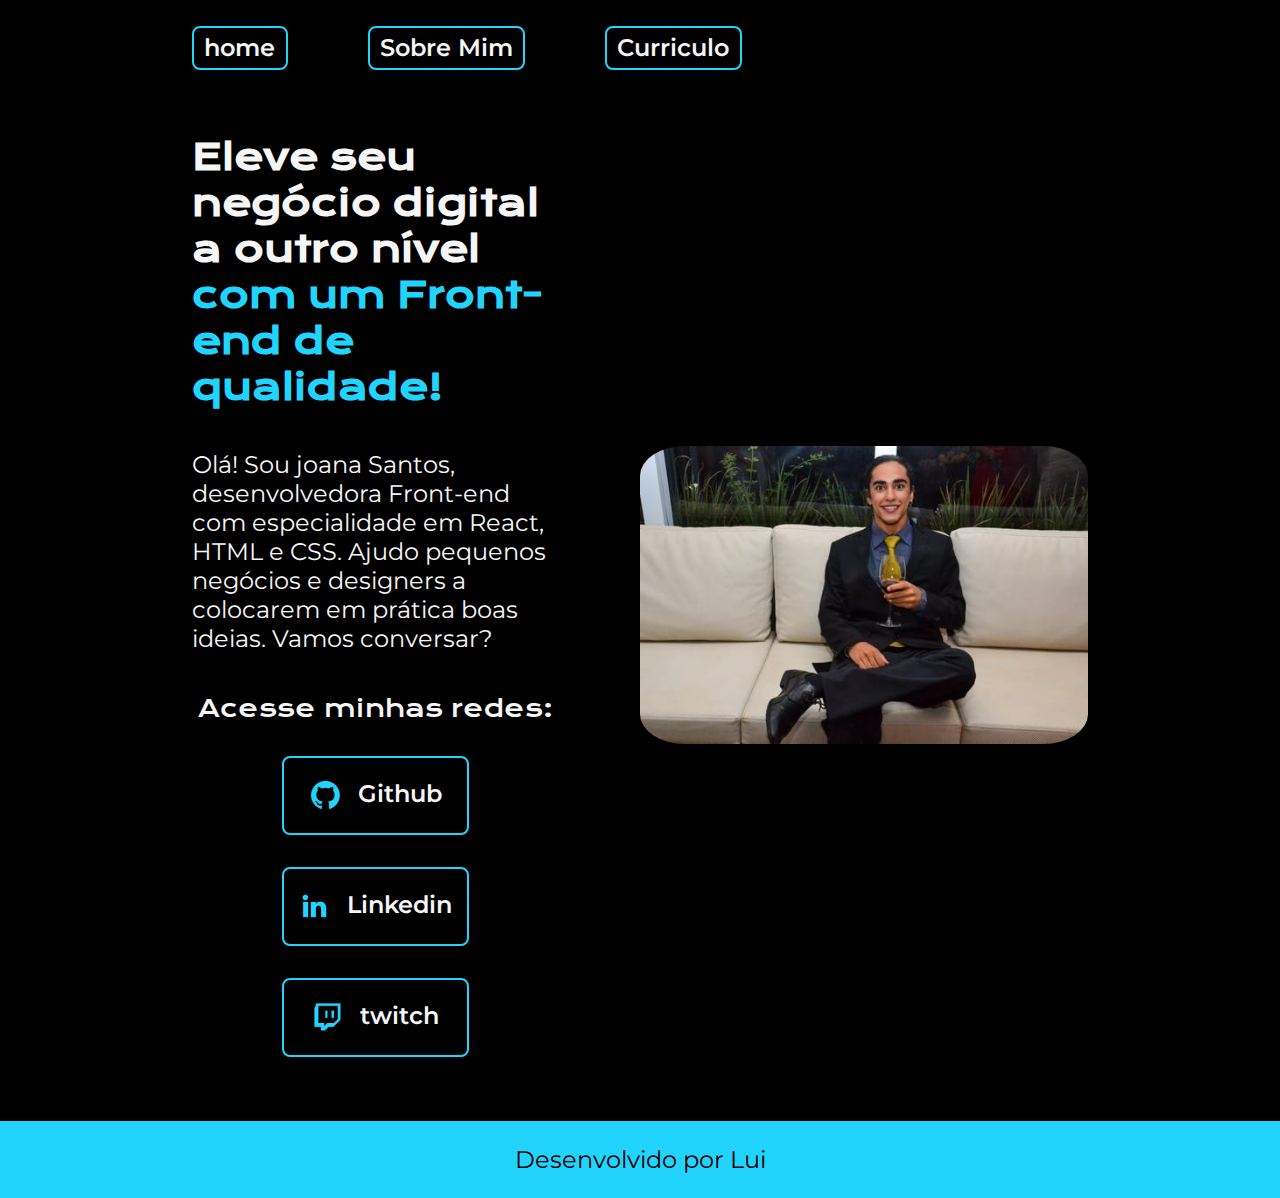
<file: curriculo/portifolio-main/index.html>
<!DOCTYPE html>
<html lang="pt-br">
<head>
    <meta charset="UTF-8">
    <meta http-equiv="X-UA-Compatible" content="IE=edge">
    <meta name="viewport" content="width=device-width, initial-scale=1.0">
    <title>Portifolio</title>
    <link rel="stylesheet" href="./styles/style.css">
</head>
<body>
   <header class="cabecalho">
    <nav class="cabecalho__menu">
        <a class="cabecalho__menu__link" href="index.html">home</a>
        <a class="cabecalho__menu__link" href="about.html">Sobre Mim</a>
        <a class="cabecalho__menu__link" href="curriculo.html">Curriculo</a>
    </nav>
   </header> 
   <main class="apresentacao"> 
    <section class="apresentacao__conteudo">
        <h1 class="apresentacao__conteudo__titulo">Eleve seu negócio digital a outro nível 
        <strong class="titulo-destaque">com um Front-end de qualidade!</strong></h1>
        <p class="apresentacao__conteudo__texto">Olá! Sou joana Santos, desenvolvedora Front-end com especialidade em React, HTML e CSS. Ajudo pequenos negócios e designers a colocarem em prática boas ideias. Vamos conversar?</p>
        <div class="apresentacao__links">
        <h2 class="apresentacao__links__subtitulo">Acesse minhas redes:</h2>    
        <a class="apresentacao__links__navegacao" href="https://github.com/luiprogramador">
            <img src="./Assets/github.png" >
            Github
        </a>
        <a class="apresentacao__links__navegacao" href="https://linkedin.com/in/lui-mendes-8b81b2269/">
            <img src="./Assets/linkedin.png" >
            Linkedin
        </a>
        <a class="apresentacao__links__navegacao" href="https://twitch.tv/luimendes16">
            <img src="./Assets/twitch.png" >
            twitch
        </a>
        </div>
    </section>
    <img class="apresentacao__imagem" src="./Assets/imagem_minha.jpg" alt="Foto Do lui de terno com uma taça.">
   </main>
   <footer class="rodape"> 
    <p> Desenvolvido por Lui </p>
    </footer>
</body>

</html>
</file>
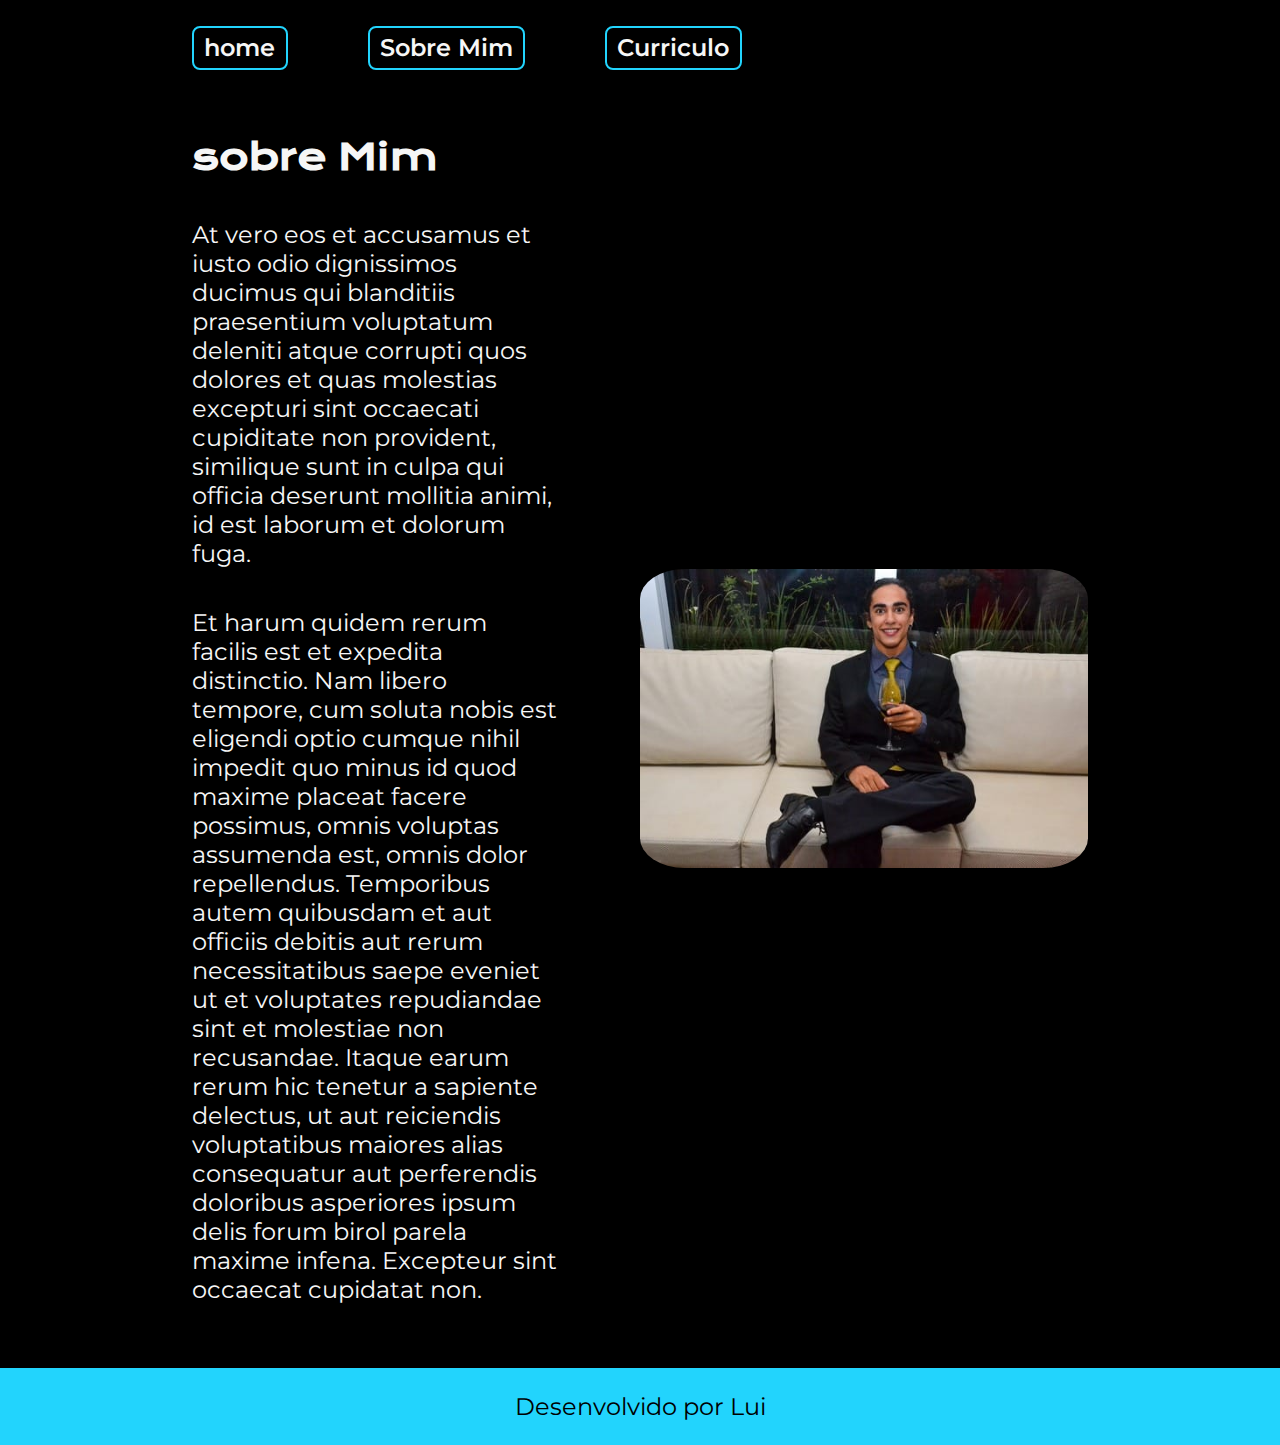
<file: curriculo/portifolio-main/about.html>
<!DOCTYPE html>
<html lang="pt-br">
<head>
    <meta charset="UTF-8">
    <meta http-equiv="X-UA-Compatible" content="IE=edge">
    <meta name="viewport" content="width=device-width, initial-scale=1.0">
    <title>Sobre Mim</title>
    <link rel="stylesheet" href="./styles/style.css">
</head>
<body>
    <header class="cabecalho">
        <nav class="cabecalho__menu">
            <a class="cabecalho__menu__link" href="index.html">home</a>
            <a class="cabecalho__menu__link" href="about.html">Sobre Mim</a>
            <a class="cabecalho__menu__link" href="curriculo.html">Curriculo</a>
        </nav>
       </header> 
    <main class="apresentacao">
        <section class="apresentacao__conteudo">
            <h1 class="apresentacao__conteudo__titulo">sobre Mim</h1>
            <p class="apresentacao__conteudo__texto">At vero eos et accusamus et iusto odio dignissimos ducimus qui blanditiis praesentium voluptatum deleniti atque corrupti quos dolores et quas molestias excepturi sint occaecati cupiditate non provident, similique sunt in culpa qui officia deserunt mollitia animi, id est laborum et dolorum fuga.</p>
            <p class="apresentacao__conteudo__texto">Et harum quidem rerum facilis est et expedita distinctio. Nam libero tempore, cum soluta nobis est eligendi optio cumque nihil impedit quo minus id quod maxime placeat facere possimus, omnis voluptas assumenda est, omnis dolor repellendus. Temporibus autem quibusdam et aut officiis debitis aut rerum necessitatibus saepe eveniet ut et voluptates repudiandae sint et molestiae non recusandae. Itaque earum rerum hic tenetur a sapiente delectus, ut aut reiciendis voluptatibus maiores alias consequatur aut perferendis doloribus asperiores ipsum delis forum birol parela maxime infena. Excepteur sint occaecat cupidatat non.</p>
        </section>
        <img class="apresentacao__imagem" src="./Assets/imagem_minha.jpg" alt="Foto da Joana Santos Programando">
    </main>
    <footer class="rodape"> 
        <p> Desenvolvido por Lui </p>
        </footer>
</body>
</html>
</file>
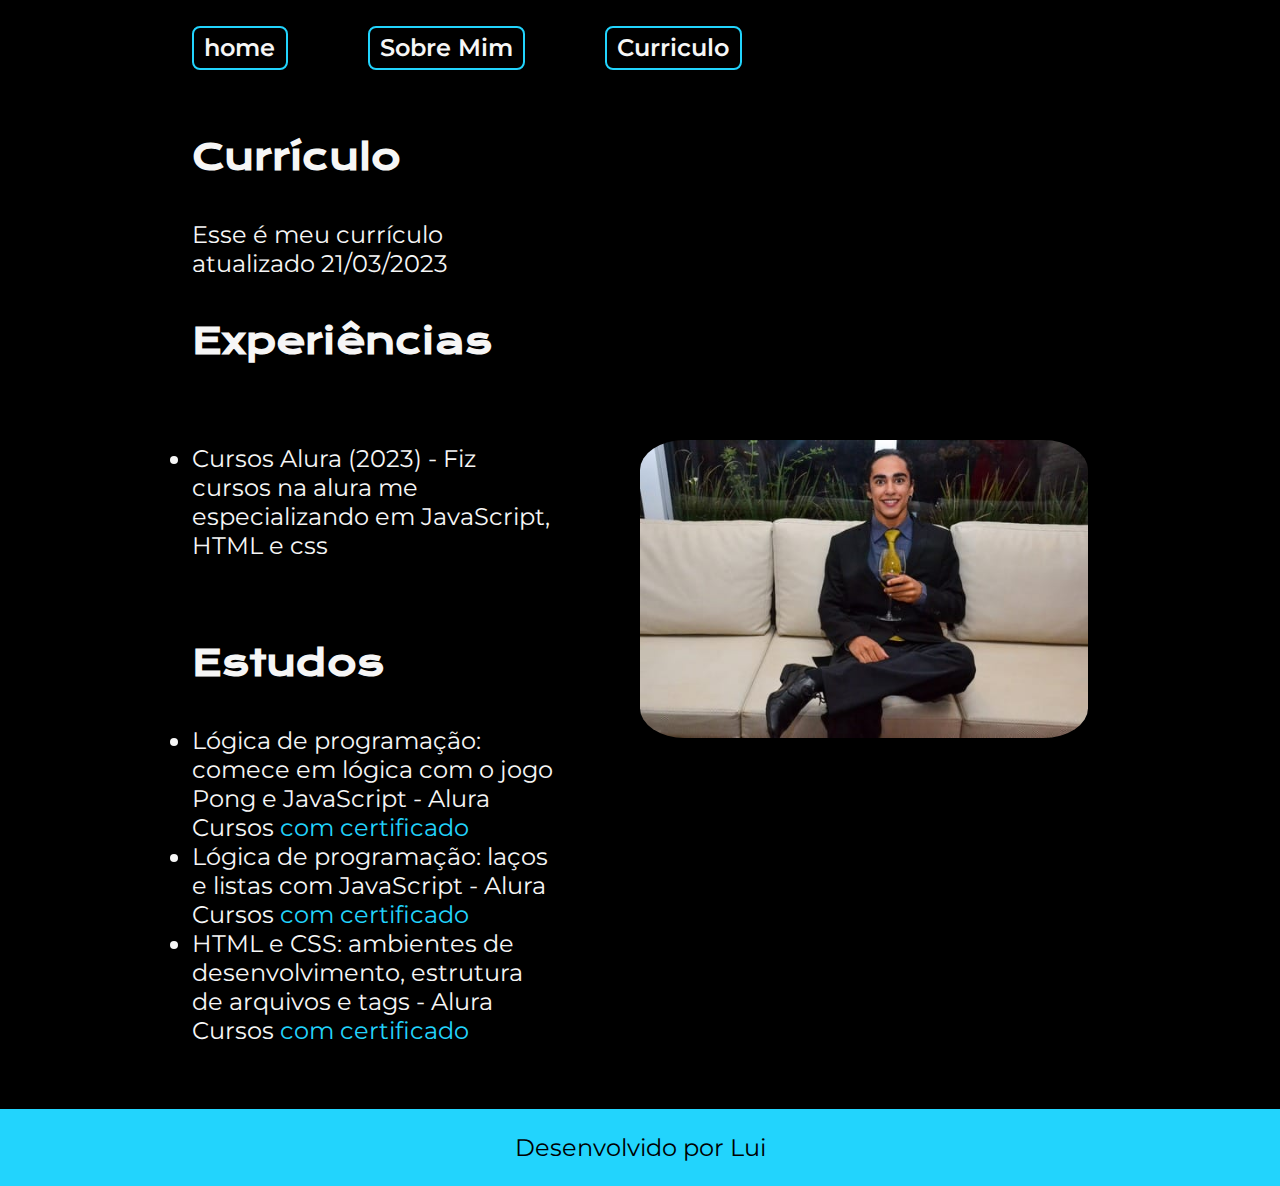
<file: curriculo/portifolio-main/curriculo.html>
<!DOCTYPE html>
<html lang="pt-br">
<head>
    <meta charset="UTF-8">
    <meta http-equiv="X-UA-Compatible" content="IE=edge">
    <meta name="viewport" content="width=device-width, initial-scale=1.0">
    <title>Curriculo</title>
    <link rel="stylesheet" href="./styles/style.css">
</head>
<body>
    <header class="cabecalho">
        <nav class="cabecalho__menu">
            <a class="cabecalho__menu__link" href="index.html">home</a>
            <a class="cabecalho__menu__link" href="about.html">Sobre Mim</a>
            <a class="cabecalho__menu__link" href="curriculo.html">Curriculo</a>
        </nav>
       </header> 
    <main class="apresentacao">
        <section class="apresentacao__conteudo">
            <h1 class="apresentacao__conteudo__titulo">Currículo</h1>
            <p class="apresentacao__conteudo__texto">
                Esse é meu currículo atualizado 21/03/2023
            </p>
            <h2 class="apresentacao__conteudo__titulo">Experiências</h2>
            <p class="apresentacao__conteudo__texto">
            <ul class="apresentacao__conteudo__texto">
                <li> Cursos Alura (2023) - Fiz cursos na alura me especializando em JavaScript, HTML e css </li>
            </ul>
            </p>
            <h2 class="apresentacao__conteudo__titulo">Estudos</h2>
            <div class="apresentacao__conteudo__texto">
            <ul class="apresentacao__conteudo__texto">
                <li>Lógica de programação: comece em lógica com o jogo Pong e JavaScript - Alura Cursos <a href="https://cursos.alura.com.br/certificate/addc08d1-2930-4bdd-92ba-bbb7b77864ae">com certificado</a> </li>
                <li>Lógica de programação: laços e listas com JavaScript - Alura Cursos <a href="https://cursos.alura.com.br/certificate/304ae562-964f-4977-bc1c-c05e47d2a318">com certificado</a></li>
                <li>HTML e CSS: ambientes de desenvolvimento, estrutura de arquivos e tags - Alura Cursos <a href="https://cursos.alura.com.br/certificate/a361bce7-bfd7-4aae-9427-d73d77f3f5cd">com certificado</a></li>
            </ul>
            </div>    
        </section>
        <img class="apresentacao__imagem" src="./Assets/imagem_minha.jpg" alt="Foto do Lui">
    </main> 
    <footer class="rodape"> 
        <p> Desenvolvido por Lui </p>
        </footer>
</body>
</html>
</file>
<file: curriculo/portifolio-main/styles/style.css>
@import url('https://fonts.googleapis.com/css2?family=Krona+One&family=Montserrat:wght@400;600&display=swap');

:root {
    --cor-primaria: #000000;
    --cor-secundaria: #f6f6f6;
    --cor-terciaria: #22D4FD;
    --cor-hover: #727272;
    --cor-destaque: #00ff00;

    --fonte-principal: 'Krona One', sans-serif;
    --fonte-secundaria: 'Montserrat', sans-serif;
}

* {
    margin: 0;
    padding: 0;
}

body {
    box-sizing: border-box;
    background-color: var(--cor-primaria); 
    color: var(--cor-secundaria);
}

.cabecalho {
    padding: 2% 0% 0% 15%;
}

.cabecalho__menu{
    display: flex;
    gap: 80px;
}

.cabecalho__menu__link{
    font-family: var(--fonte-secundaria);
    font-size: 1.5rem;
    font-weight: 600;
    color: var(--cor-secundaria);
    text-decoration: none;
    border:  2px solid var(--cor-terciaria);
    border-radius: 8px;
    padding: 5.5px 10.3px;

}

.cabecalho__menu__link:hover {
    background-color: var(--cor-hover);
}

.apresentacao {
    padding: 5% 15%;
    display: flex;
    align-items: center;
    justify-content: space-between;
    gap: 82px;
}

.apresentacao__conteudo {
    width: 50%;
    display: flex;
    flex-direction: column;
    gap: 40px;
}

.apresentacao__conteudo__titulo {
    font-size: 2.25rem;
    font-family: var(--fonte-principal);
}

.titulo-destaque {
    color: var(--cor-terciaria);
}

.apresentacao__conteudo__texto {
    font-size: 1.5rem;
    font-family: var(--fonte-secundaria);
}


.apresentacao__conteudo__texto a{
    text-decoration: none;
    color: var(--cor-terciaria);
}

.apresentacao__links {
    display: flex;
    flex-direction: column;
    justify-content: space-between;
    align-items: center;
    gap: 32px;
}

.apresentacao__links__subtitulo {
    font-family: var(--fonte-principal);
    font-weight: 400;
    font-size: 1.5rem;
}

.apresentacao__links__navegacao {
    display:flex;
    justify-content: center;
    gap: 16px;
    border:  2px solid var(--cor-terciaria); 
    width: 50%;
    text-align: center;
    border-radius: 8px;
    font-size: 1.5rem;
    padding: 21.5px 0px;
    text-decoration: none;
    color: var(--cor-secundaria);
    font-family: var(--fonte-secundaria);
    font-weight: 600;
}


.apresentacao__links__navegacao:hover {
    background-color: var(--cor-hover);
}
.apresentacao__imagem {
    width: 50%;
    border-radius: 10%;
}

.titulo-destaque:hover {
    color: var(--cor-destaque);
}


.rodape {
    
    padding: 24px;
    color: var(--cor-primaria);
    background-color: var(--cor-terciaria);
    text-align: center;
    font-family: var(--fonte-secundaria);
    font-size: 1.5rem;
    font-weight: 400;
}

@media (max-width: 1200px) {
    .cabecalho{
        padding: 10%;
    }
    
    .cabecalho__menu {
        justify-content: center;
    }


    .apresentacao {
        flex-direction: column-reverse;
        padding: 5%;
    }

    .apresentacao__conteudo {
        width: auto;
    }
}
</file>
